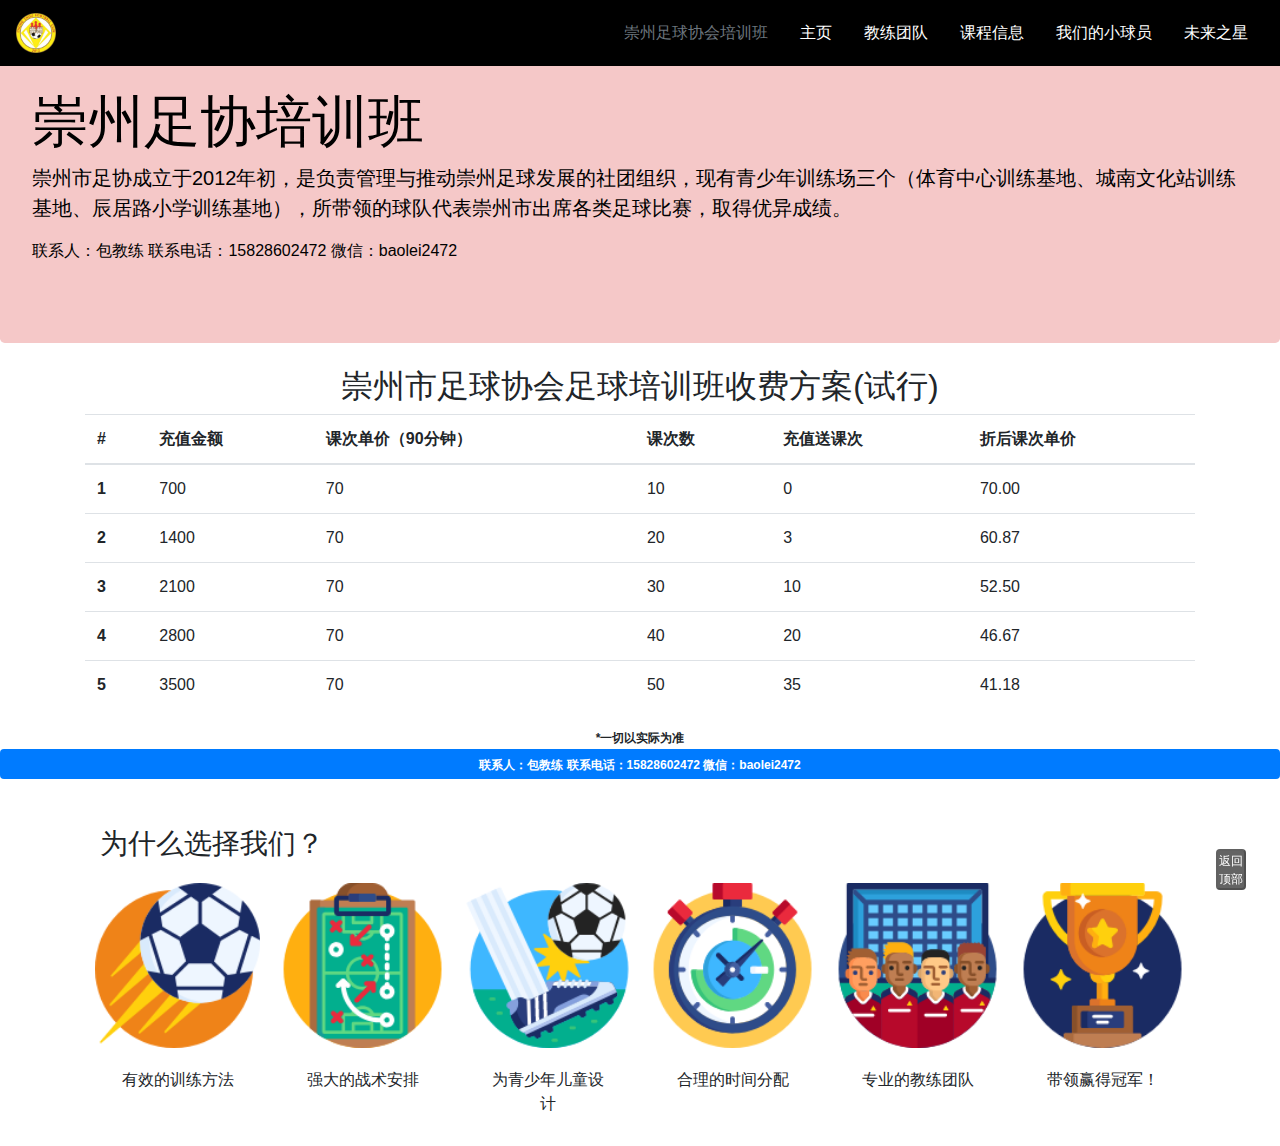
<file: classInfo.html>
<!doctype html>
<html lang="en">
  <head>
    
    <meta charset="utf-8">
    <meta name="viewport" content="width=device-width, initial-scale=1, shrink-to-fit=no">
    <link href='./assets/_20200119170922.jpg' rel="shortcut icon">

    <!-- Bootstrap CSS -->
    <link rel="stylesheet" href="https://stackpath.bootstrapcdn.com/bootstrap/4.4.1/css/bootstrap.min.css" integrity="sha384-Vkoo8x4CGsO3+Hhxv8T/Q5PaXtkKtu6ug5TOeNV6gBiFeWPGFN9MuhOf23Q9Ifjh" crossorigin="anonymous">
    <link rel="stylesheet" href="css/styles.css">

    <title>课程信息</title>
    <style>
      #myBtn {
        position: fixed;
        bottom: 10px;
        float: right;
        right: 100%;
        left: 95%;
        max-width: 30px;
        width: 100%;
        font-size: 12px;
        border-color: rgba(85, 85, 85, 0.2);
        background-color: rgb(100,100,100);
        padding: .5px;
        border-radius: 4px;

    }
          .jumbotron{
            background-color:rgb(245, 200, 200);
            color:black;
            margin-bottom: 0;
            

          }
          .card{
              background-color: transparent;
            }
          
            .whole{
          background-color: white;
            }
            
      
         
           .navbar a {
             color:white 
             
           }
           
           
           .navbar{
            background-color: black !important;
            color: white;
            position: fixed;
            top:0;
            left:0;
            right: 0;
            z-index: 99;

           }
           .card{
               border-color: transparent;
               text-align: center;
        
           }
           .ss{
               margin-top: 50px !important;
           }
           .coachlist-section{
               margin:10px
           }
           .s1 .col-2 { padding: 9px;
           margin-top: 5px;
           }
            .s1{
            background-color:white;
          }
          
           
            
      
      
      
      </style>
  </head>

  <body>
    <div class='whole'>
    <div class='navbar'>
        
            <a class="navbar-brand" href="./index.html">
            <img src="assets/logo.png" width="40" height="40" alt="">
          </a>
      <ul class="nav justify-content-end">
        <li class="nav-item">
          <a class="nav-link disabled" href="#" tabindex="-1" aria-disabled="true">崇州足球协会培训班</a>
        <li class="nav-item">
          <a class="nav-link active" href="./index.html">主页</a>
        </li>
        <li class="nav-item">
          <a class="nav-link" href="./coach.html">教练团队</a>
        </li>
        <li class="nav-item">
          <a class="nav-link" href="./classInfo.html">课程信息</a>
        </li>
        <li class="nav-item">
          <a class="nav-link active" href="./players.html">我们的小球员</a>
          <li class="nav-item">
            <a class="nav-link" href="./slider.html">未来之星</a>
          </li>
        </ul>
    </div>
     
  



    <div class="jumbotron" >
      <br>
      <h1 class="display-4">崇州足协培训班</h1>
      <p class="lead">崇州市足协成立于2012年初，是负责管理与推动崇州足球发展的社团组织，现有青少年训练场三个（体育中心训练基地、城南文化站训练基地、辰居路小学训练基地），所带领的球队代表崇州市出席各类足球比赛，取得优异成绩。</p>
      <p>  联系人：包教练 联系电话：15828602472 微信：baolei2472  </p>
        </div>
    
  <div class='whole'>
<button id="myBtn"><a href="#top" style="color:white">返回顶部</a></button>
<div class='container'>
  <br>
<h2  style="text-align:center">崇州市足球协会足球培训班收费方案(试行)</h2>
</div>
<div class="container">
<table class="table">
  <thead>
    <tr>
      <th scope="col">#</th>
      <th scope="col">充值金额</th>
      <th scope="col">课次单价（90分钟）</th>
      <th scope="col">课次数</th>
      <th scope="col">充值送课次</th>
      <th scope="col">折后课次单价</th>
    </tr>
  </thead>
  <tbody>
    <tr>
      <th scope="row">1</th>
      <td>700</td>
      <td>70</td>
      <td>10</td>
      <td>0</td>
      <td>70.00</td>

    </tr>
    <tr>
      <th scope="row">2</th>
      <td>1400</td>
      <td>70</td>
      <td>20</td>
      <td>3</td>
      <td>60.87</td>
    </tr>
    <tr>
      <th scope="row">3</th>
      <td>2100</td>
      <td>70</td>
      <td>30</td>
      <td>10</td>
      <td>52.50</td>
    </tr>
    <tr>
      <th scope="row">4</th>
      <td>2800</td>
      <td>70</td>
      <td>40</td>
      <td>20</td>
      <td>46.67</td>

    </tr>
    <tr>
      <th scope="row">5</th>
      <td>3500</td>
      <td>70</td>
      <td>50</td>
      <td>35</td>
      <td>41.18</td>

    </tr>
  </tbody>
  
</table>
</div>


<div class="badge text-wrap" style="width: 100%;">
*一切以实际为准</div>
<div class="badge badge-primary text-wrap" style="width: 100%; height: 30px; padding: 10px">
  联系人：包教练 联系电话：15828602472 微信：baolei2472
</div>
<div class="whole">
  </div>
    
  <br>
    <div class="s1">
      <div class="container">
        
        <br>
        <div class='container'>
        <h3>为什么选择我们？</h2>
          </h3>
        <div class="grid">
        <div class="row">
            <div class="col-2">
              <div class="card">
                <img src="assets/icon-extra-1-copyright.png" class="card-img-top" alt="...">
                <div class="card-body">
                  <p class="card-text">有效的训练方法</p>
                </div>
              </div>
            </div>
            <div class='col-2'>
              <div class="card">
                <img src="assets/icon-extra-2-copyright.png" class="card-img-top" alt="...">
                <div class="card-body">
                  <p class="card-text">强大的战术安排 </p>
                </div>
              </div>
            </div>
            <div class='col-2'>
              <div class="card">
                <img src="assets/icon-extra-3-copyright.png" class="card-img-top" alt="...">
                <div class="card-body">
                  <p class="card-text">为青少年儿童设计</p>
                </div>
              </div>
            </div>
          
            <div class="col-2">
              <div class="card">
                <img src="assets/icon-extra-4-copyright.png" class="card-img-top" alt="...">
                <div class="card-body">
                  <p class="card-text">合理的时间分配</p>
                </div>
              </div>
            </div>
            <div class="col-2">
              <div class="card">
                <img src="assets/icon-extra-5-copyright.png" class="card-img-top" alt="...">
                <div class="card-body">
                  <p class="card-text">专业的教练团队  </p>
                </div>
              </div>
            </div>
            <div class="col-2">
              <div class="card">
                <img src="assets/icon-extra-6-copyright.png" class="card-img-top" alt="...">
                <div class="card-body">
                  <p class="card-text">带领赢得冠军！</p>
                </div>
              </div>
            </div>
          </div>
      
        </div>
      </div>
    </div>
    </div>
  </div> 
  </div>


    <script src="https://code.jquery.com/jquery-3.4.1.slim.min.js" integrity="sha384-J6qa4849blE2+poT4WnyKhv5vZF5SrPo0iEjwBvKU7imGFAV0wwj1yYfoRSJoZ+n" crossorigin="anonymous"></script>
    <script src="https://cdn.jsdelivr.net/npm/popper.js@1.16.0/dist/umd/popper.min.js" integrity="sha384-Q6E9RHvbIyZFJoft+2mJbHaEWldlvI9IOYy5n3zV9zzTtmI3UksdQRVvoxMfooAo" crossorigin="anonymous"></script>
    <script src="https://stackpath.bootstrapcdn.com/bootstrap/4.4.1/js/bootstrap.min.js" integrity="sha384-wfSDF2E50Y2D1uUdj0O3uMBJnjuUD4Ih7YwaYd1iqfktj0Uod8GCExl3Og8ifwB6" crossorigin="anonymous"></script>
    <script src='/js/data.js'></script>
    <script src='/js/script.js'></script>
</body>
</html>
</file>
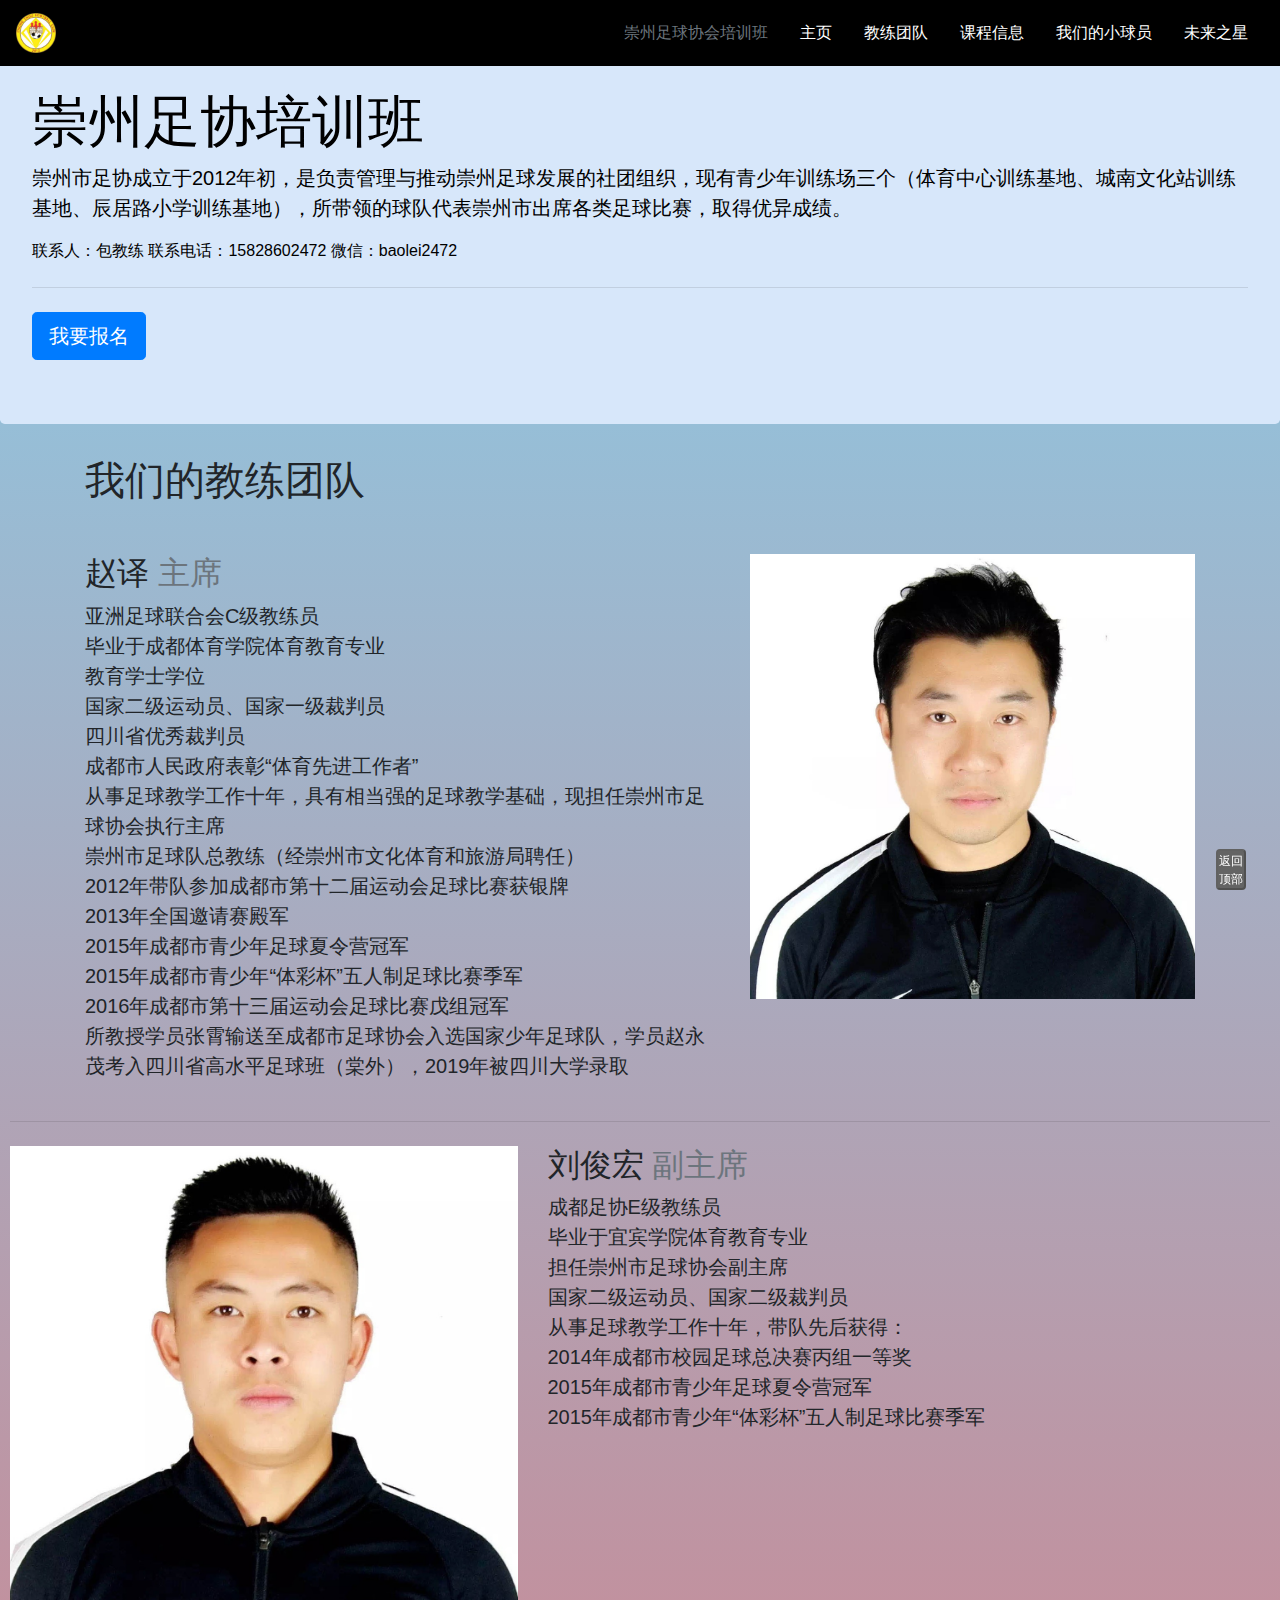
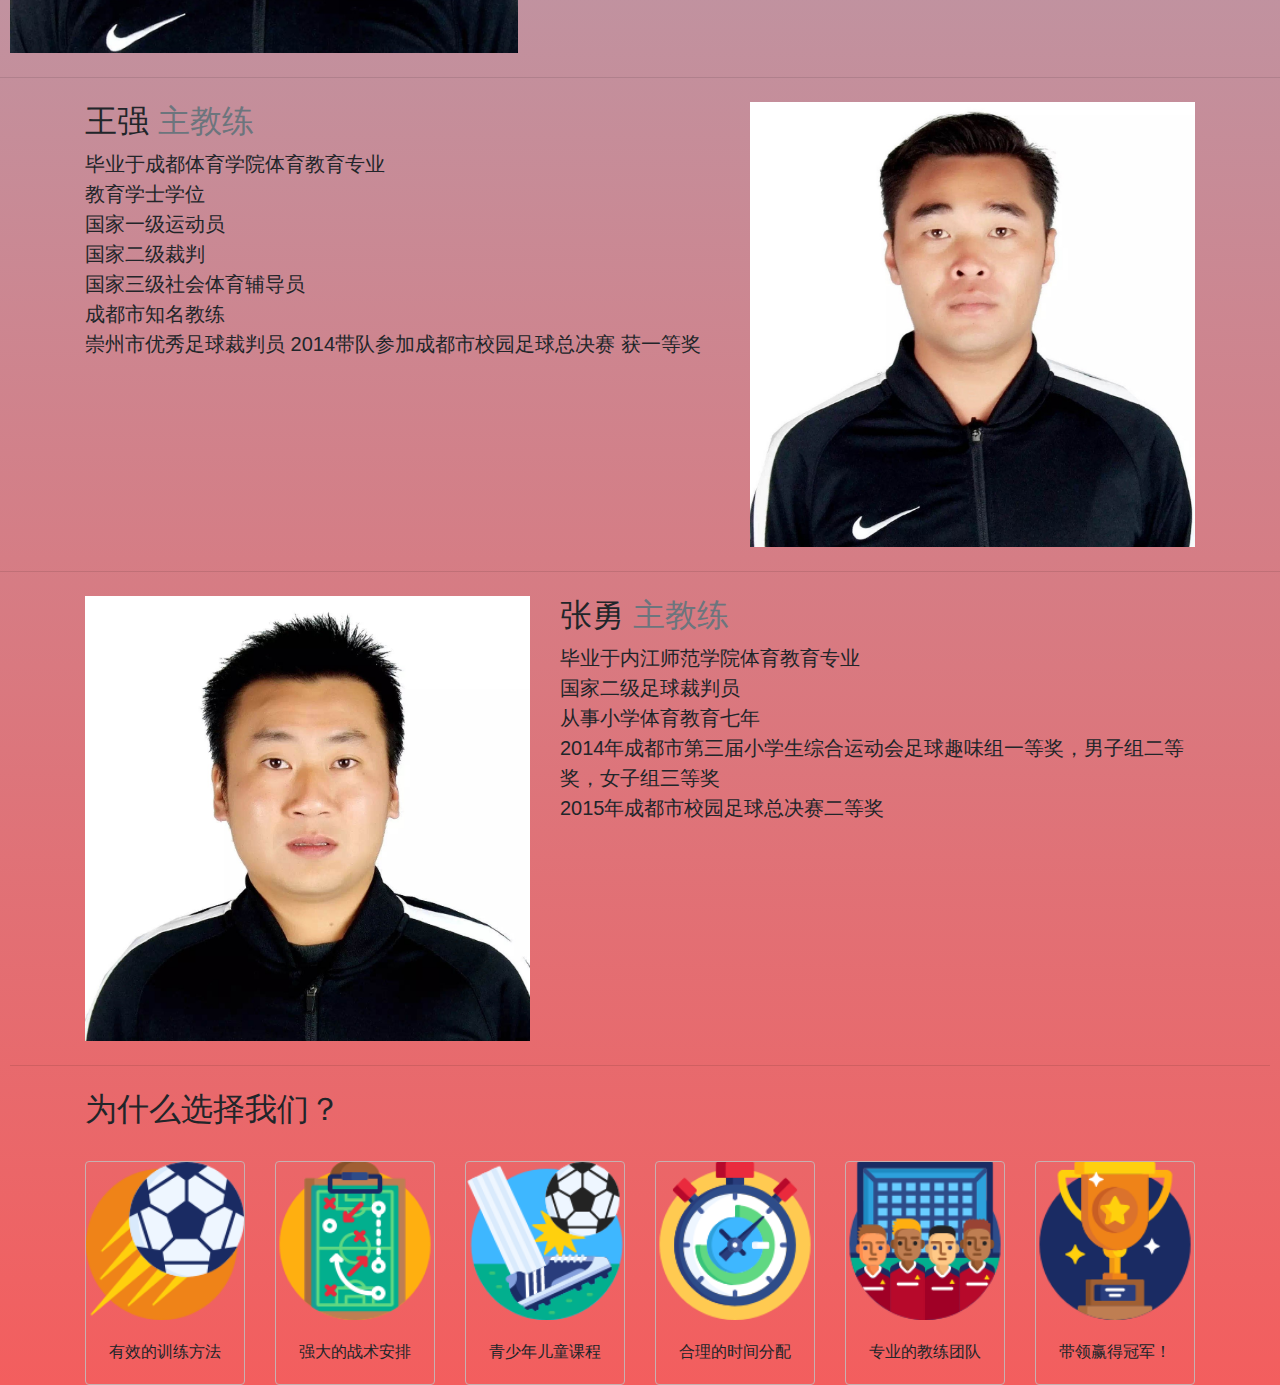
<file: coach.html>
<!doctype html>
<html lang="en">
  <head>
    
    <meta charset="utf-8">
    <meta name="viewport" content="width=device-width, initial-scale=1, shrink-to-fit=no">
    <link href='./assets/_20200119170922.jpg' rel="shortcut icon">

    <!-- Bootstrap CSS -->
    <link rel="stylesheet" href="https://stackpath.bootstrapcdn.com/bootstrap/4.4.1/css/bootstrap.min.css" integrity="sha384-Vkoo8x4CGsO3+Hhxv8T/Q5PaXtkKtu6ug5TOeNV6gBiFeWPGFN9MuhOf23Q9Ifjh" crossorigin="anonymous">
    <link rel="stylesheet" href="css/styles.css">

    <title>教练团队</title>
    <style>
      #myBtn {
        position: fixed;
        bottom: 10px;
        float: right;
        right: 100%;
        left: 95%;
        max-width: 30px;
        width: 100%;
        font-size: 12px;
        border-color: rgba(85, 85, 85, 0.2);
        background-color: rgb(100,100,100);
        padding: .5px;
        border-radius: 4px;

    }
          .jumbotron{
            background-color:rgb(215, 231, 250);
            color:black;
            

          }
          
         
           .navbar a {
             color:white 
             
           }
           .navbar{
            background-color: black !important;
            color: white;
            position: fixed;
            top:0;
            left:0;
            right: 0;
            z-index: 99;

           }
           
           
           .ss{
               margin-top: 50px !important;
           }
           .coachlist-section{
               margin:10px;
               margin-bottom: 0;
           }
           .card{
            border-color: rgb(199, 176, 176);

          }
          
           .whole{
               background: -webkit-linear-gradient(
                   skyblue,rgb(243, 94, 94)
               );
           }
           
      
      </style>
  </head>
<div class='whole'>
  <body>
    <div class='navbar'>
        <a class="navbar-brand" href="./index.html">
            <img src="assets/logo.png" width="40" height="40" alt="">
          </a>
      <ul class="nav justify-content-end">
        <li class="nav-item">
          <a class="nav-link disabled" href="#" tabindex="-1" aria-disabled="true">崇州足球协会培训班</a>
        <li class="nav-item">
          <a class="nav-link active" href="./index.html">主页</a>
        </li>
        <li class="nav-item">
          <a class="nav-link" href="./coach.html">教练团队</a>
        </li>
        <li class="nav-item">
          <a class="nav-link" href="./classInfo.html">课程信息</a>
        </li>
        <li class="nav-item">
          <a class="nav-link active" href="./players.html">我们的小球员</a>
          <li class="nav-item">
            <a class="nav-link" href="./slider.html">未来之星</a>
          </li>
        </ul>
    </div>
     
  



    <div class="jumbotron" id='jum'>
        <br>
        <h1 class="display-4">崇州足协培训班</h1>
        <p class="lead">崇州市足协成立于2012年初，是负责管理与推动崇州足球发展的社团组织，现有青少年训练场三个（体育中心训练基地、城南文化站训练基地、辰居路小学训练基地），所带领的球队代表崇州市出席各类足球比赛，取得优异成绩。</p>
        <p>  联系人：包教练 联系电话：15828602472 微信：baolei2472  </p>
      
        <hr class="my-4">
        <p></p>
        <a class="btn btn-primary btn-lg" href="./classInfo.html" role="button">我要报名</a>
      </div>
      
<div class='container'>
<h1>我们的教练团队</h1>
</div>

<!-- <hr class="featurette-divider" /> -->


<div class='ss'>
<div class="coachlist-section">
    <div class="container">
        <div class="row featurette">
        <div class="col-md-7">
            <h2 class="featurette-heading">赵译<span class="text-muted">  主席</span></h2>
            <p class="lead">亚洲足球联合会C级教练员<br>
                毕业于成都体育学院体育教育专业<br> 
                教育学士学位<br>
                国家二级运动员、国家一级裁判员<br>
                四川省优秀裁判员<br>
                成都市人民政府表彰“体育先进工作者”<br>
                从事足球教学工作十年，具有相当强的足球教学基础，现担任崇州市足球协会执行主席<br>
                崇州市足球队总教练（经崇州市文化体育和旅游局聘任）<br>
                2012年带队参加成都市第十二届运动会足球比赛获银牌<br>
                2013年全国邀请赛殿军  <br>
                2015年成都市青少年足球夏令营冠军<br>
                2015年成都市青少年“体彩杯”五人制足球比赛季军<br>
                2016年成都市第十三届运动会足球比赛戊组冠军<br>
                所教授学员张霄输送至成都市足球协会入选国家少年足球队，学员赵永茂考入四川省高水平足球班（棠外），2019年被四川大学录取<br>
                </p>
        </div>
        <div class="col-md-5">
            <img src="assets/zhaoyi.jpg" class="med-square-img" />
        </div>
        </div>
    </div>
</div>
</div>

<div class="coachlist-section">
    <div>
      <hr class="my-4">
<class="container">
        <div class="row featurette">
            <div class="col-md-5">
                <img src="assets/liujunhong.jpg" class="med-square-img" />
            </div>
            <div class="col-md-7">
                <h2 class="featurette-heading">刘俊宏<span class="text-muted">  副主席</span></h2>
                <p class="lead">成都足协E级教练员<br>
                    毕业于宜宾学院体育教育专业<br>
                    担任崇州市足球协会副主席<br>
                    国家二级运动员、国家二级裁判员<br>
                    从事足球教学工作十年，带队先后获得：<br>  
                    2014年成都市校园足球总决赛丙组一等奖<br>
                    2015年成都市青少年足球夏令营冠军<br>
                    2015年成都市青少年“体彩杯”五人制足球比赛季军<br>

                </p>
            </div>
        </div>
    </div>

</div>
<hr class="my-4">
<div class="coachlist-section">
    <div class="container">
        <div class="row featurette">
        <div class="col-md-7">
            <h2 class="featurette-heading">王强<span class="text-muted">  主教练</span></h2>
            <p class="lead">毕业于成都体育学院体育教育专业<br>
                教育学士学位  <br>
                国家一级运动员  <br>
                国家二级裁判<br>
                国家三级社会体育辅导员 <br>   
                成都市知名教练    <br>
                崇州市优秀足球裁判员  
                2014带队参加成都市校园足球总决赛 获一等奖<br>
            </p>
        </div>
        <hr class="my-4">
        <div class="col-md-5">
            <img src="assets/wangqiang.jpg" class="med-square-img" />
        </div>
        </div>
    </div>
</div>
<hr class="my-4">

<div class="coachlist-section">
    <div class="container">
        <div class="row featurette">
            <div class="col-md-5">
                <img src="assets/zhangyong.jpg" class="med-square-img" />
            </div>
        <div class="col-md-7">
            <h2 class="featurette-heading">张勇<span class="text-muted">  主教练</span></h2>
            <p class="lead">毕业于内江师范学院体育教育专业<br>
                国家二级足球裁判员<br>
                从事小学体育教育七年<br>
                2014年成都市第三届小学生综合运动会足球趣味组一等奖，男子组二等奖，女子组三等奖<br>
                2015年成都市校园足球总决赛二等奖<br>
            </p>
        </div>
        </div>
   </div>
   <hr class="my-4">
   <div class="s1">
    <div class="container">
      <h2>为什么选择我们？</h2>
      <br>
      <div class="grid">
      <div class="row">
          <div class="col-2">
            <div class="card card-ad">
              <img src="assets/icon-extra-1-copyright.png" class="card-img-top" alt="...">
              <div class="card-body">
                <p class="card-text">有效的训练方法</p>
              </div>
            </div>
          </div>
          <div class='col-2'>
            <div class="card card-ad">
              <img src="assets/icon-extra-2-copyright.png" class="card-img-top" alt="...">
              <div class="card-body">
                <p class="card-text">强大的战术安排 </p>
              </div>
            </div>
          </div>
          <div class='col-2'>
            <div class="card card-ad">
              <img src="assets/icon-extra-3-copyright.png" class="card-img-top" alt="...">
              <div class="card-body">
                <p class="card-text">青少年儿童课程</p>
              </div>
            </div>
          </div>
        
          <div class="col-2">
            <div class="card card-ad">
              <img src="assets/icon-extra-4-copyright.png" class="card-img-top" alt="...">
              <div class="card-body">
                <p class="card-text">合理的时间分配</p>
              </div>
            </div>
          </div>
          <div class="col-2">
            <div class="card card-ad">
              <img src="assets/icon-extra-5-copyright.png" class="card-img-top" alt="...">
              <div class="card-body">
                <p class="card-text">专业的教练团队  </p>
              </div>
            </div>
          </div>
          <div class="col-2">
            <div class="card card-ad">
              <img src="assets/icon-extra-6-copyright.png" class="card-img-top" alt="...">
              <div class="card-body">
                <p class="card-text">带领赢得冠军！</p>
              </div>
            </div>
          </div>
        </div>
</div>


<button id="myBtn"><a href="#top" style="color: white">返回顶部</a></button>


  
  


    <script src="https://code.jquery.com/jquery-3.4.1.slim.min.js" integrity="sha384-J6qa4849blE2+poT4WnyKhv5vZF5SrPo0iEjwBvKU7imGFAV0wwj1yYfoRSJoZ+n" crossorigin="anonymous"></script>
    <script src="https://cdn.jsdelivr.net/npm/popper.js@1.16.0/dist/umd/popper.min.js" integrity="sha384-Q6E9RHvbIyZFJoft+2mJbHaEWldlvI9IOYy5n3zV9zzTtmI3UksdQRVvoxMfooAo" crossorigin="anonymous"></script>
    <script src="https://stackpath.bootstrapcdn.com/bootstrap/4.4.1/js/bootstrap.min.js" integrity="sha384-wfSDF2E50Y2D1uUdj0O3uMBJnjuUD4Ih7YwaYd1iqfktj0Uod8GCExl3Og8ifwB6" crossorigin="anonymous"></script>
    <script src='/js/data.js'></script>
    <script src='/js/script.js'></script>
</body>
</html>
</file>
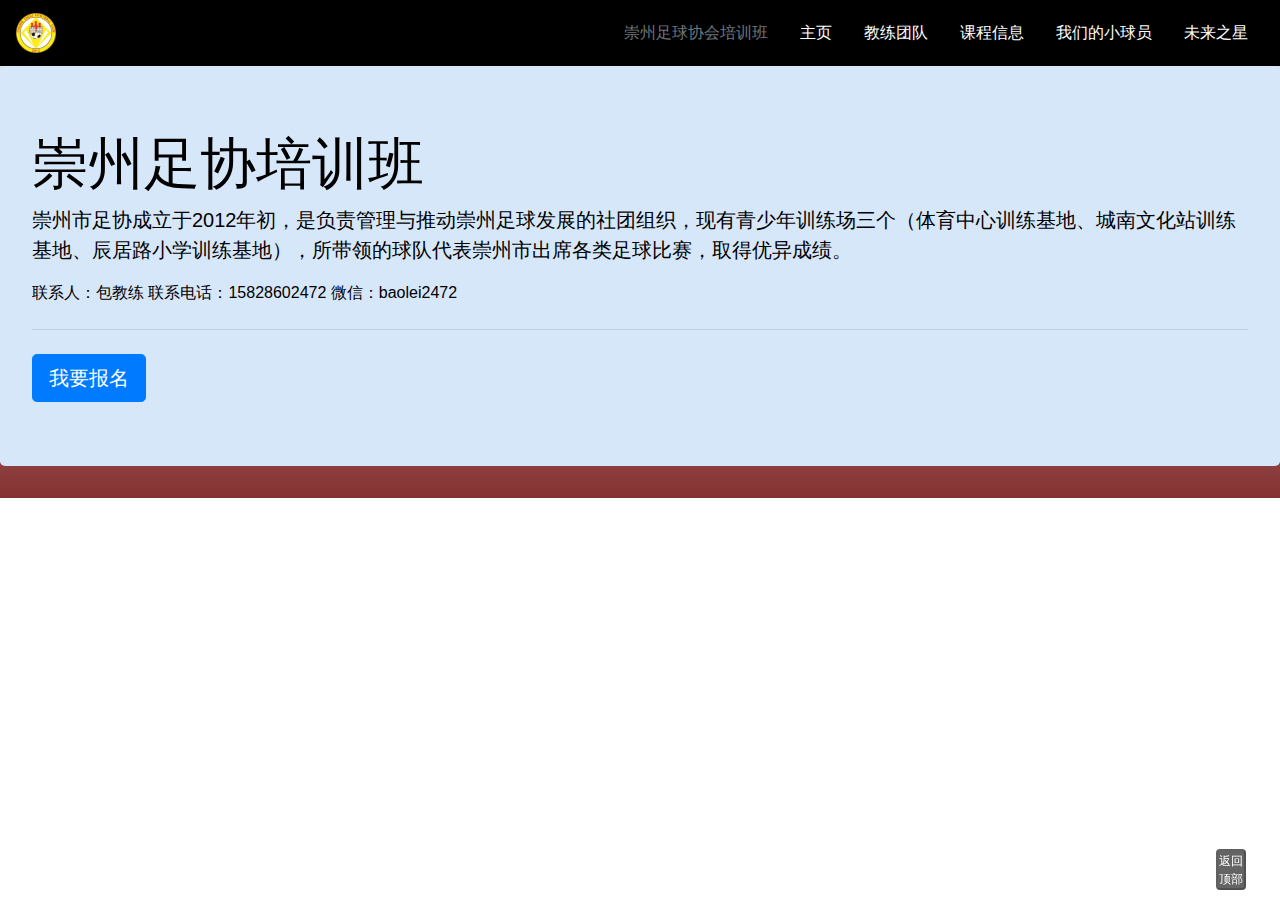
<file: players.html>
<!doctype html>
<html lang="en">
  <head>
    <link href='./assets/_20200119170922.jpg' rel="shortcut icon">

    <!-- Required meta tags -->
    <meta charset="utf-8">
    <meta name="viewport" content="width=device-width, initial-scale=1, shrink-to-fit=no">
   <style>
           #myBtn {
        position: fixed;
        bottom: 10px;
        float: right;
        right: 100%;
        left: 95%;
        max-width: 30px;
        width: 100%;
        font-size: 12px;
        border-color: rgba(85, 85, 85, 0.2);
        background-color: rgb(100,100,100);
        padding: .5px;
        border-radius: 4px;

    }
    #background{
      background: -webkit-linear-gradient(
        rgb(238, 250, 255),rgb(134, 49, 49)
               );
    }

    #myBtn:hover {
        background-color: #7dbbf1;
    }
    
    #cards .card{
        border-color: darkblue;
        margin:5px;
        

    }
    /* .whole{
               background: -webkit-linear-gradient(
                   rgb(117, 201, 235),rgb(243, 94, 94)
               );
           } */

    
    .navbar a {
        color:white
        
      }
      .jumbotron{
            background-color :rgb(215, 231, 250) !important ;
            color:black
        }

      .navbar{
       background-color: black;
       position: fixed;
            top:0;
            left:0;
            right: 0;
            z-index: 99;

      }
      

      
      

    
      </style>
      
    <link rel="stylesheet" href="https://stackpath.bootstrapcdn.com/bootstrap/4.4.1/css/bootstrap.min.css" integrity="sha384-Vkoo8x4CGsO3+Hhxv8T/Q5PaXtkKtu6ug5TOeNV6gBiFeWPGFN9MuhOf23Q9Ifjh" crossorigin="anonymous">
    <link rel="stylesheet" href="css/styles.css">
 
    <title>我们的小球员</title>
  </head>
  
    <div id='background'>
    <div>
        

   
        <div id='s1' class='navbar'>
          <a class="navbar-brand" href="./index.html">
            <img src="assets/logo.png" width="40" height="40" alt="">
          </a>
          <ul class="nav justify-content-end">
            <li class="nav-item">
              <a class="nav-link disabled" href="#" tabindex="-1" aria-disabled="true">崇州足球协会培训班</a>
            <li class="nav-item">
              <a class="nav-link active" href="./index.html">主页</a>
            </li>
            <li class="nav-item">
              <a class="nav-link" href="./coach.html">教练团队</a>
            </li>
            <li class="nav-item">
              <a class="nav-link" href="./classInfo.html">课程信息</a>
            </li>
            <li class="nav-item">
              <a class="nav-link active" href="./players.html">我们的小球员</a>
              <li class="nav-item">
                <a class="nav-link" href="./slider.html">未来之星</a>
              </li>
            </ul>

        
        </div>
        <div class="jumbotron" id='jum'>
          <h1 class="display-4">崇州足协培训班</h1>
          <p class="lead">崇州市足协成立于2012年初，是负责管理与推动崇州足球发展的社团组织，现有青少年训练场三个（体育中心训练基地、城南文化站训练基地、辰居路小学训练基地），所带领的球队代表崇州市出席各类足球比赛，取得优异成绩。</p>
          <p>  联系人：包教练 联系电话：15828602472 微信：baolei2472  </p>
        
          <hr class="my-4">
          <p></p>
          <a class="btn btn-primary btn-lg" href="./classInfo.html" role="button">我要报名</a>
        </div>
        

          

    <div class="container"> 
        <div class='grid'>
           <div class="row" id="cards">
              </div>
           </div>
    </div>
    </div>
     
    
    <button id="myBtn"><a href="#top" style="color: white">返回顶部</a></button>

        
          </div>
        </div>
      </div>

      
    <!-- Optional JavaScript -->
    <!-- jQuery first, then Popper.js, then Bootstrap JS -->
    <script src="https://code.jquery.com/jquery-3.4.1.slim.min.js" integrity="sha384-J6qa4849blE2+poT4WnyKhv5vZF5SrPo0iEjwBvKU7imGFAV0wwj1yYfoRSJoZ+n" crossorigin="anonymous"></script>
    <script src="https://cdn.jsdelivr.net/npm/popper.js@1.16.0/dist/umd/popper.min.js" integrity="sha384-Q6E9RHvbIyZFJoft+2mJbHaEWldlvI9IOYy5n3zV9zzTtmI3UksdQRVvoxMfooAo" crossorigin="anonymous"></script>
    <script src="https://stackpath.bootstrapcdn.com/bootstrap/4.4.1/js/bootstrap.min.js" integrity="sha384-wfSDF2E50Y2D1uUdj0O3uMBJnjuUD4Ih7YwaYd1iqfktj0Uod8GCExl3Og8ifwB6" crossorigin="anonymous"></script>
  </body>
</html>


    
        







    <script src="https://code.jquery.com/jquery-3.4.1.slim.min.js" integrity="sha384-J6qa4849blE2+poT4WnyKhv5vZF5SrPo0iEjwBvKU7imGFAV0wwj1yYfoRSJoZ+n" crossorigin="anonymous"></script>
    <script src="https://cdn.jsdelivr.net/npm/popper.js@1.16.0/dist/umd/popper.min.js" integrity="sha384-Q6E9RHvbIyZFJoft+2mJbHaEWldlvI9IOYy5n3zV9zzTtmI3UksdQRVvoxMfooAo" crossorigin="anonymous"></script>
    <script src="https://stackpath.bootstrapcdn.com/bootstrap/4.4.1/js/bootstrap.min.js" integrity="sha384-wfSDF2E50Y2D1uUdj0O3uMBJnjuUD4Ih7YwaYd1iqfktj0Uod8GCExl3Og8ifwB6" crossorigin="anonymous"></script>
    <script src='./js/data.js'></script>
    <script src='./js/script.js'></script>
</body>
</html>
</file>
<file: css/styles.css>
.med-square-img {
    width: 100%;
    height: auto;
}
#class-info{
    width: 100%;
    height: auto;
}

.media{
           
    background-color: whitesmoke;
    padding: 10px;
  }

.media-news {
    background: transparent;
}

.card-ad{
    background: transparent;
    text-align: center;
}
.card{
    background-color: transparent;
}
#homeslider{
    height:90vh;
    background-color: black;
    position: relative;
   
}
#carowrapper{
    position: absolute;
    bottom: 20px;
    left:20px;
    right:20px;
    overflow: hidden;
   
}

/* .home-slide {
     /* padding: 10px; */
    /* } */ 
.home-slide-inner {
    background-color: red; 
    color: white; 
    margin: 2px;
    height: 210px;
    background-size: cover;
}
</file>
